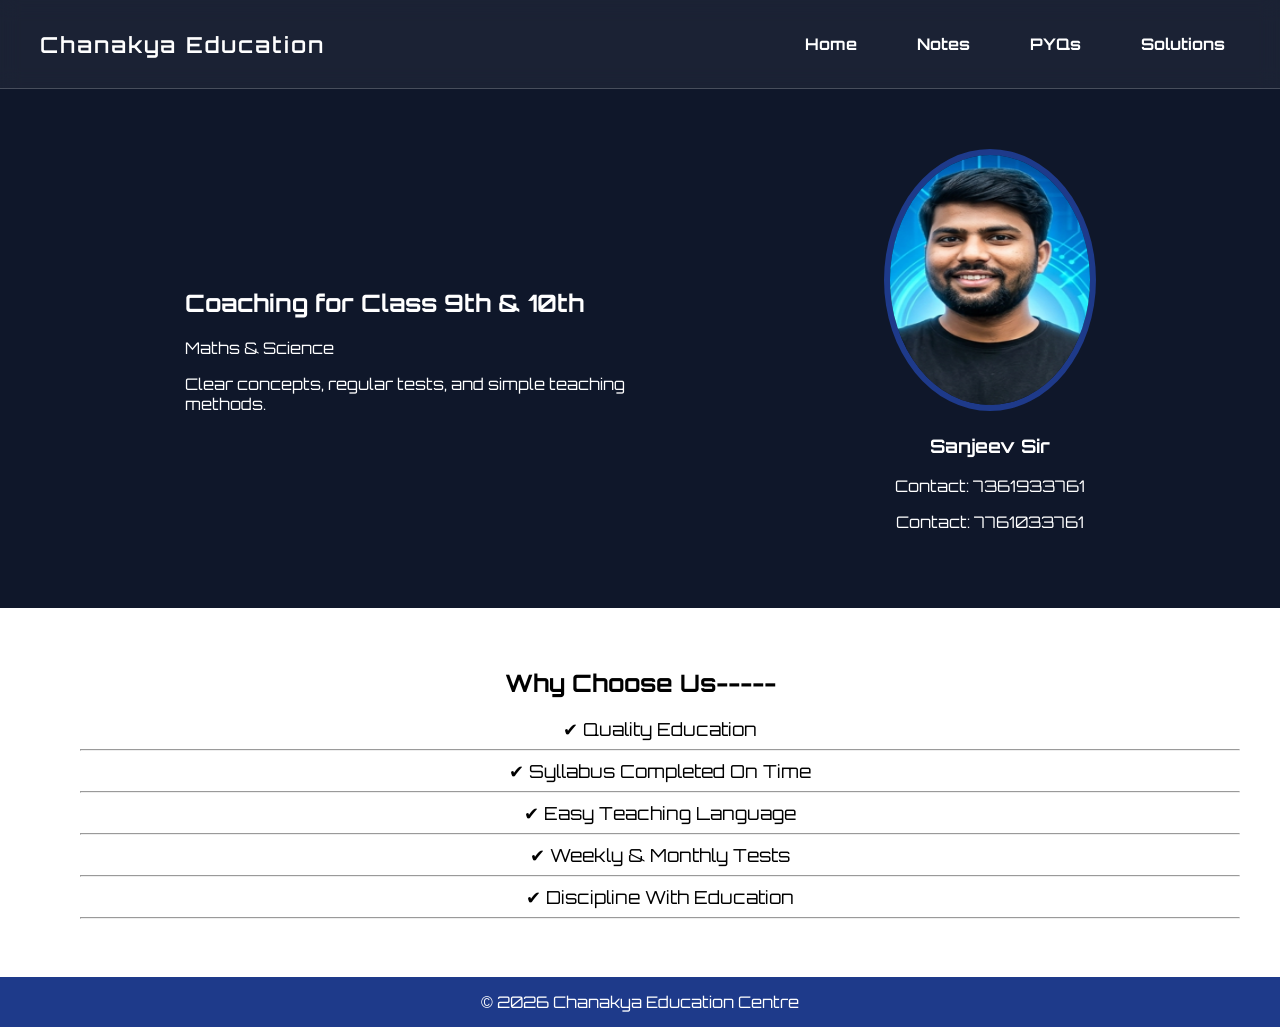
<file: index.html>
<!DOCTYPE html>
<html>
<head>
  <link rel="icon" type="image/x-icon" href="E.ico">
<title>Chanakya Education Centre</title>
  <meta name="description" content="Chanakya Education provides Class 9 and 10 Maths and Science notes, PYQs, solutions, and study materials for students.">

<meta name="keywords" content="
Class 9 maths notes,
Class 9 science notes,
Class 10 maths notes,
Class 10 science notes,
Class 10 board PYQs,
NCERT solutions class 9,
NCERT solutions class 10,
maths coaching class 9,
science coaching class 10,
CBSE class 10 important questions,
Chanakya education centre,
  ChanakyaClass9and10th
">

<meta name="author" content="Chanakya Education">

<meta name="viewport" content="width=device-width, initial-scale=1.0">
<link href="https://fonts.googleapis.com/css2?family=Orbitron:wght@400;600&display=swap" rel="stylesheet">
<link rel="stylesheet" href="style.css">
</head>

<body>

<header class="navbar">

<div class="logo">
Chanakya Education 
</div>

<nav>
<ul class="nav-links">

<li><a href="#">Home</a></li>
<li><a href="notes.html">Notes</a></li>
<li><a href="#">PYQs</a></li>
<li><a href="#">Solutions</a></li>

</ul>
</nav>

<div class="menu-btn">
☰
</div>

</header>

<section class="hero">

<div class="text">

<h2>Coaching for Class 9th & 10th</h2>
<p>Maths & Science</p>

<p class="desc">
Clear concepts, regular tests, and simple teaching methods.
</p>

</div>

<div class="teacher">

<img src="Screenshot 2026-03-21 112547.png">

<h3>Sanjeev Sir</h3>
<p>Contact: 7361933761</p>
  <p>Contact: 7761033761</p>

</div>

</section>


<section class="features">

<h2>Why Choose Us-----</h2>

<ul>
<li>✔ Quality Education</li><hr>
<li>✔ Syllabus Completed On Time</li><hr>
<li>✔ Easy Teaching Language</li><hr>
<li>✔ Weekly & Monthly Tests</li><hr>
<li>✔ Discipline With Education</li><hr>
</ul>

</section>

<footer>
© 2026 Chanakya Education Centre
</footer>

</body>
</html>
</file>
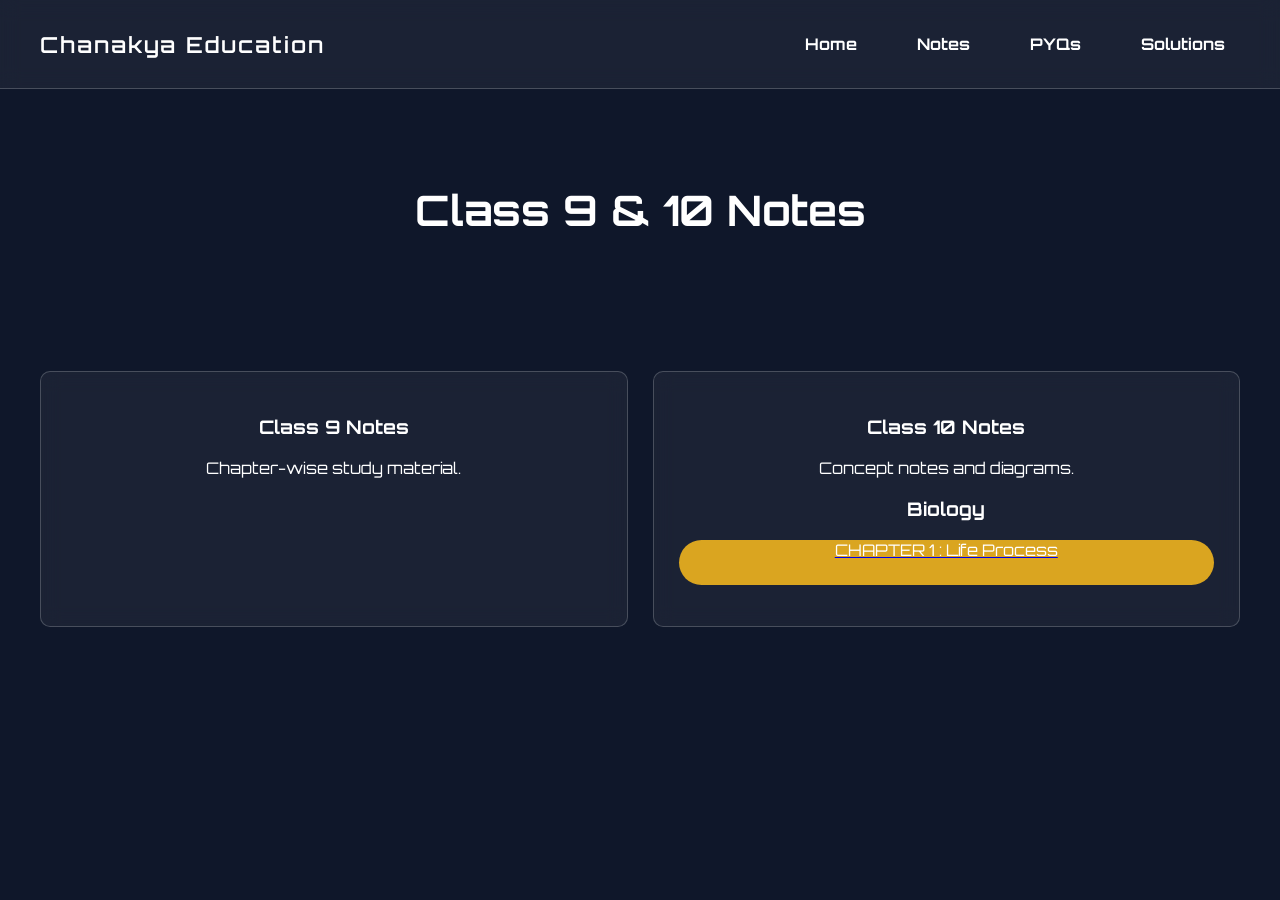
<file: notes.html>
<!DOCTYPE html>
<html>
<head>
<title>Notes | Chanakya Education</title>
    <link rel="icon" type="image/x-icon" href="E.ico">
  <meta name="description" content="Chanakya Education provides Class 9 and 10 Maths and Science notes, PYQs, solutions, and study materials for students.">

<meta name="keywords" content="
Class 9 maths notes,
Class 9 science notes,
Class 10 maths notes,
Class 10 science notes,
Class 10 board PYQs,
NCERT solutions class 9,
NCERT solutions class 10,
maths coaching class 9,
science coaching class 10,
CBSE class 10 important questions,
Chanakya education centre,
ChanakyaClass9and10th
">

<meta name="author" content="Chanakya Education">

<meta name="viewport" content="width=device-width, initial-scale=1.0">
<link rel="stylesheet" href="style.css">
<link href="https://fonts.googleapis.com/css2?family=Orbitron:wght@400;600&display=swap" rel="stylesheet">
</head>

<body>

<header class="navbar">
<div class="logo">Chanakya Education</div>

<nav>
<ul class="nav-links">
<li><a href="index.html">Home</a></li>
<li><a href="notes.html">Notes</a></li>
<li><a href="pyqs.html">PYQs</a></li>
<li><a href="solutions.html">Solutions</a></li>
</ul>
</nav>
</header>

<section class="page-title">
<h1>Class 9 & 10 Notes</h1>
</section>

<section class="cards">

<div class="card">
<h3>Class 9 Notes</h3>
<p>Chapter-wise study material.</p>
</div>

<div class="card">
<h3>Class 10 Notes</h3>
<p>Concept notes and diagrams.</p>
<h3>Biology</h3>
<a href="https://drive.google.com/file/d/1_pCWLTDzl5XYpWXzpUjb43-5svyG531F/view?usp=drivesdk"><p class="chapter">CHAPTER 1 : Life Process</p></a>
</div>



</section>

</body>
</html>
</file>
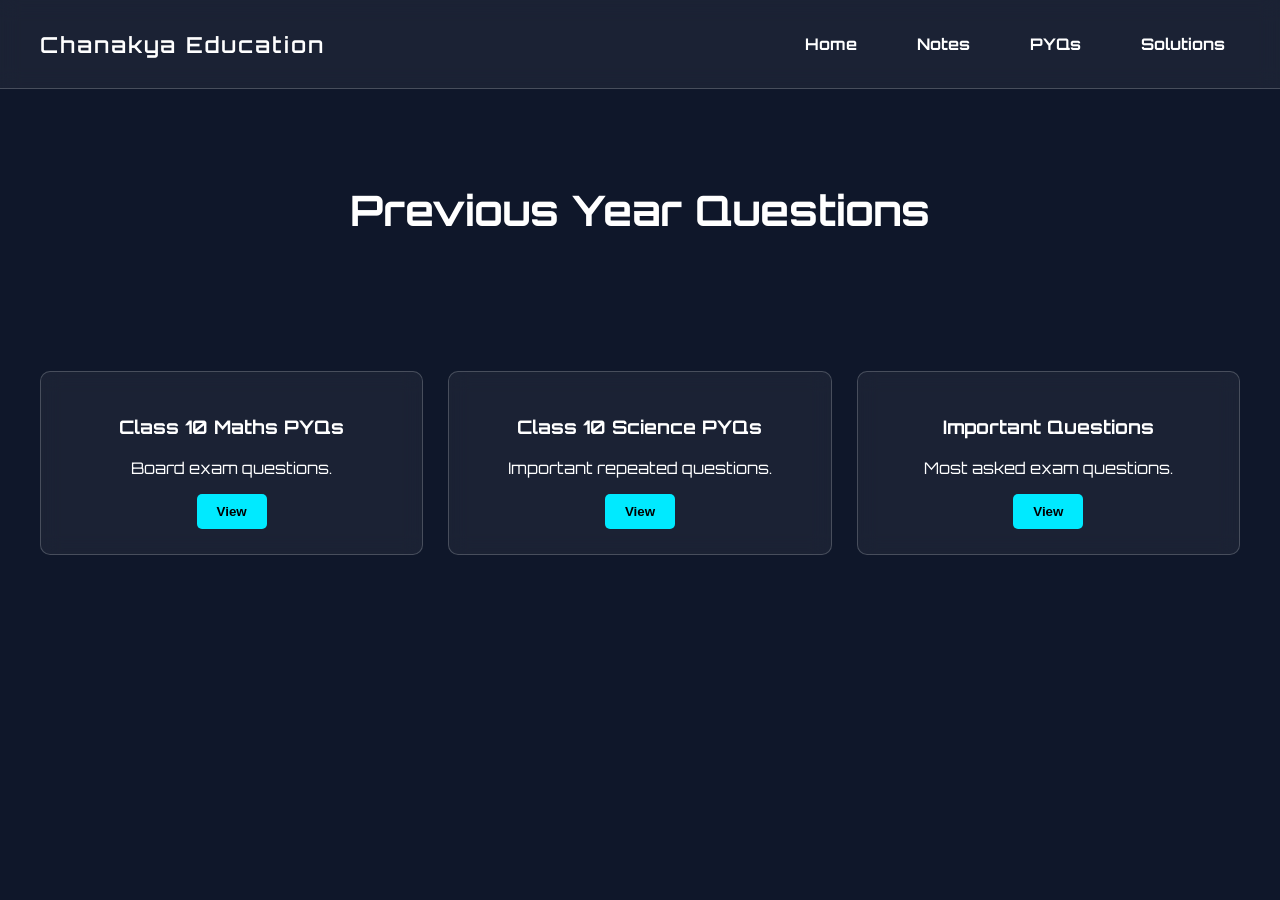
<file: pyqs.html>
<!DOCTYPE html>
<html>
<head>
<title>PYQs | Chanakya Education</title>
    <link rel="icon" type="image/x-icon" href="E.ico">
  <meta name="description" content="Chanakya Education provides Class 9 and 10 Maths and Science notes, PYQs, solutions, and study materials for students.">

<meta name="keywords" content="
Class 9 maths notes,
Class 9 science notes,
Class 10 maths notes,
Class 10 science notes,
Class 10 board PYQs,
NCERT solutions class 9,
NCERT solutions class 10,
maths coaching class 9,
science coaching class 10,
CBSE class 10 important questions,
Chanakya education centre,
  ChanakyaClass9and10th
">

<meta name="author" content="Chanakya Education">

<meta name="viewport" content="width=device-width, initial-scale=1.0">
<link rel="stylesheet" href="style.css">
<link href="https://fonts.googleapis.com/css2?family=Orbitron:wght@400;600&display=swap" rel="stylesheet">
</head>

<body>

<header class="navbar">
<div class="logo">Chanakya Education</div>

<nav>
<ul class="nav-links">
<li><a href="index.html">Home</a></li>
<li><a href="notes.html">Notes</a></li>
<li><a href="pyqs.html">PYQs</a></li>
<li><a href="solutions.html">Solutions</a></li>
</ul>
</nav>
</header>

<section class="page-title">
<h1>Previous Year Questions</h1>
</section>

<section class="cards">

<div class="card">
<h3>Class 10 Maths PYQs</h3>
<p>Board exam questions.</p>
<button>View</button>
</div>

<div class="card">
<h3>Class 10 Science PYQs</h3>
<p>Important repeated questions.</p>
<button>View</button>
</div>

<div class="card">
<h3>Important Questions</h3>
<p>Most asked exam questions.</p>
<button>View</button>
</div>

</section>

</body>
</html>
</file>
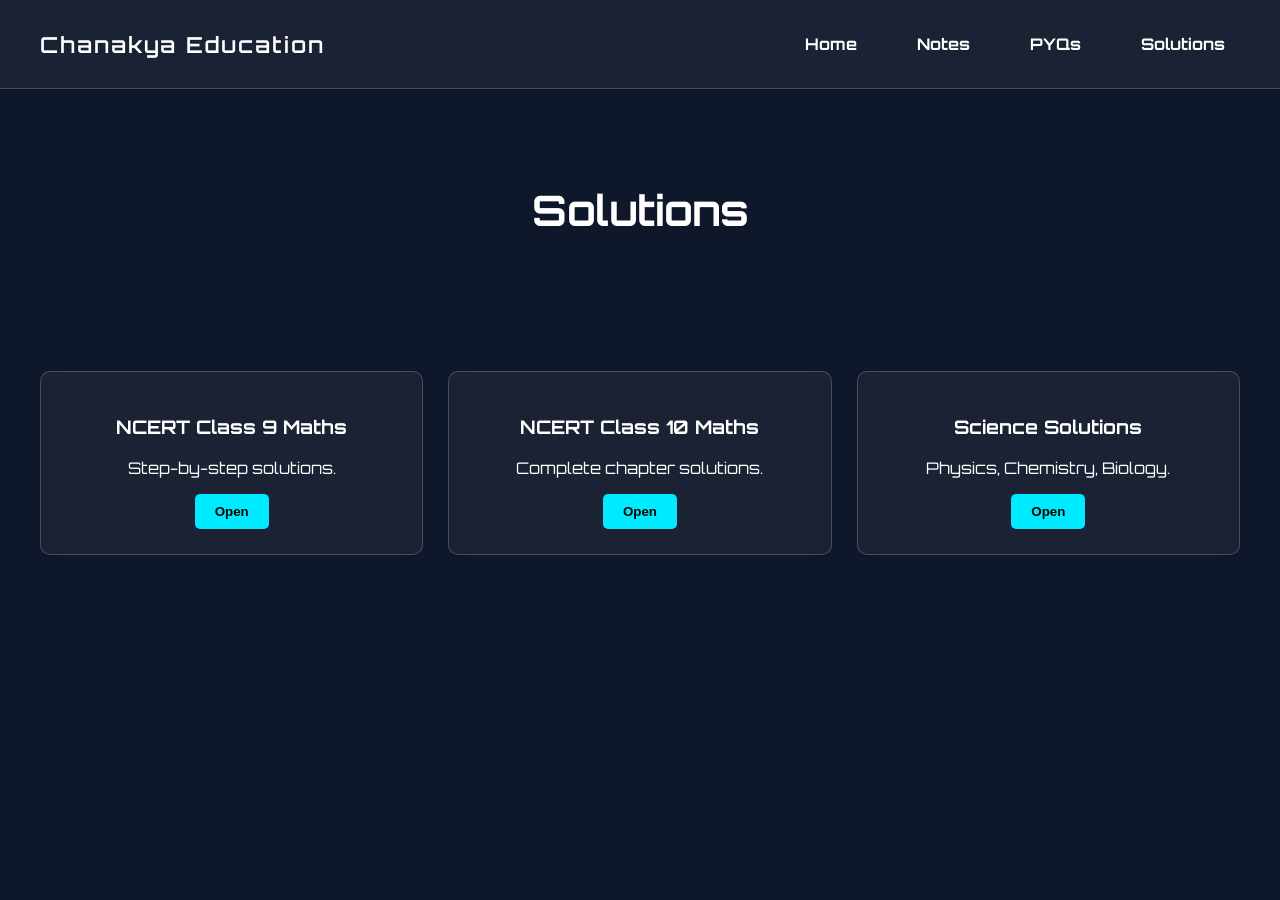
<file: solutions.html>
<!DOCTYPE html>
<html>
<head>
<title>Solutions | Chanakya Education</title>
    <link rel="icon" type="image/x-icon" href="E.ico">
  <meta name="description" content="Chanakya Education provides Class 9 and 10 Maths and Science notes, PYQs, solutions, and study materials for students.">

<meta name="keywords" content="
Class 9 maths notes,
Class 9 science notes,
Class 10 maths notes,
Class 10 science notes,
Class 10 board PYQs,
NCERT solutions class 9,
NCERT solutions class 10,
maths coaching class 9,
science coaching class 10,
CBSE class 10 important questions,
Chanakya education centre,
      ChanakyaClass9and10th
">

<meta name="author" content="Chanakya Education">

<meta name="viewport" content="width=device-width, initial-scale=1.0">
<link rel="stylesheet" href="style.css">
<link href="https://fonts.googleapis.com/css2?family=Orbitron:wght@400;600&display=swap" rel="stylesheet">
</head>

<body>

<header class="navbar">
<div class="logo">Chanakya Education</div>

<nav>
<ul class="nav-links">
<li><a href="index.html">Home</a></li>
<li><a href="notes.html">Notes</a></li>
<li><a href="pyqs.html">PYQs</a></li>
<li><a href="solutions.html">Solutions</a></li>
</ul>
</nav>
</header>

<section class="page-title">
<h1>Solutions</h1>
</section>

<section class="cards">

<div class="card">
<h3>NCERT Class 9 Maths</h3>
<p>Step-by-step solutions.</p>
<button>Open</button>
</div>

<div class="card">
<h3>NCERT Class 10 Maths</h3>
<p>Complete chapter solutions.</p>
<button>Open</button>
</div>

<div class="card">
<h3>Science Solutions</h3>
<p>Physics, Chemistry, Biology.</p>
<button>Open</button>
</div>

</section>

</body>
</html>
</file>
<file: style.css>
body{
font-family: Arial;
margin:0;
background:#f3f6ff;
}

header{
background:#1e3a8a;
color:white;
padding:20px;
text-align:center;
}

nav a{
color:white;
margin:0 15px;
text-decoration:none;
font-weight:bold;
}

.hero{
display:flex;
justify-content:space-around;
align-items:center;
padding:60px;
}

.text{
max-width:450px;
}

.teacher{
text-align:center;
}

.teacher img{
width:200px;
height:250px;
border-radius:50%;
border:6px solid #1e3a8a;
}

.features{
background:white;
color:black;
padding:40px;
text-align:center;
}

.features ul{
list-style:none;
font-size:18px;
}

footer{
background:#1e3a8a;
color:white;
text-align:center;
padding:15px;
}
body{
margin:0;
font-family:'Orbitron', sans-serif;
background:#0f172a;
color:white;
}


/* NAVBAR */

.navbar{
display:flex;
justify-content:space-between;
align-items:center;
padding:18px 40px;
background:rgba(255,255,255,0.05);
backdrop-filter: blur(10px);
border-bottom:1px solid rgba(255,255,255,0.2);
position:sticky;
top:0;
z-index:1000;
}

.logo{
font-size:22px;
font-weight:600;
letter-spacing:2px;
}


/* NAV LINKS */

.nav-links{
display:flex;
list-style:none;
gap:30px;
}

.nav-links a{
text-decoration:none;
color:white;
font-size:16px;
position:relative;
transition:0.3s;
}


/* Neon Hover Effect */

.nav-links a:hover{
color:#00eaff;
}


/* Animated underline */

.nav-links a::after{
content:"";
position:absolute;
width:0%;
height:2px;
left:0;
bottom:-5px;
background:#00eaff;
transition:0.4s;
}

.nav-links a:hover::after{
width:100%;
}


/* Mobile Button */

.menu-btn{
display:none;
font-size:24px;
cursor:pointer;
}
.page-title{
text-align:center;
padding:60px 20px;
font-size:28px;
}

.cards{
display:grid;
grid-template-columns:repeat(auto-fit,minmax(250px,1fr));
gap:25px;
padding:40px;
}

.card{
background:rgba(255,255,255,0.05);
backdrop-filter:blur(10px);
padding:25px;
border-radius:10px;
border:1px solid rgba(255,255,255,0.2);
text-align:center;
transition:0.3s;
}

.card:hover{
transform:translateY(-6px);
box-shadow:0 0 20px rgba(0,234,255,0.4);
}

button{
background:#00eaff;
border:none;
padding:10px 20px;
border-radius:5px;
cursor:pointer;
font-weight:bold;
}

.chapter{
    background-color: goldenrod;
    color: white;
    border-radius: 3vh;
    height: 5vh;
    text-decoration: none;
}
</file>
